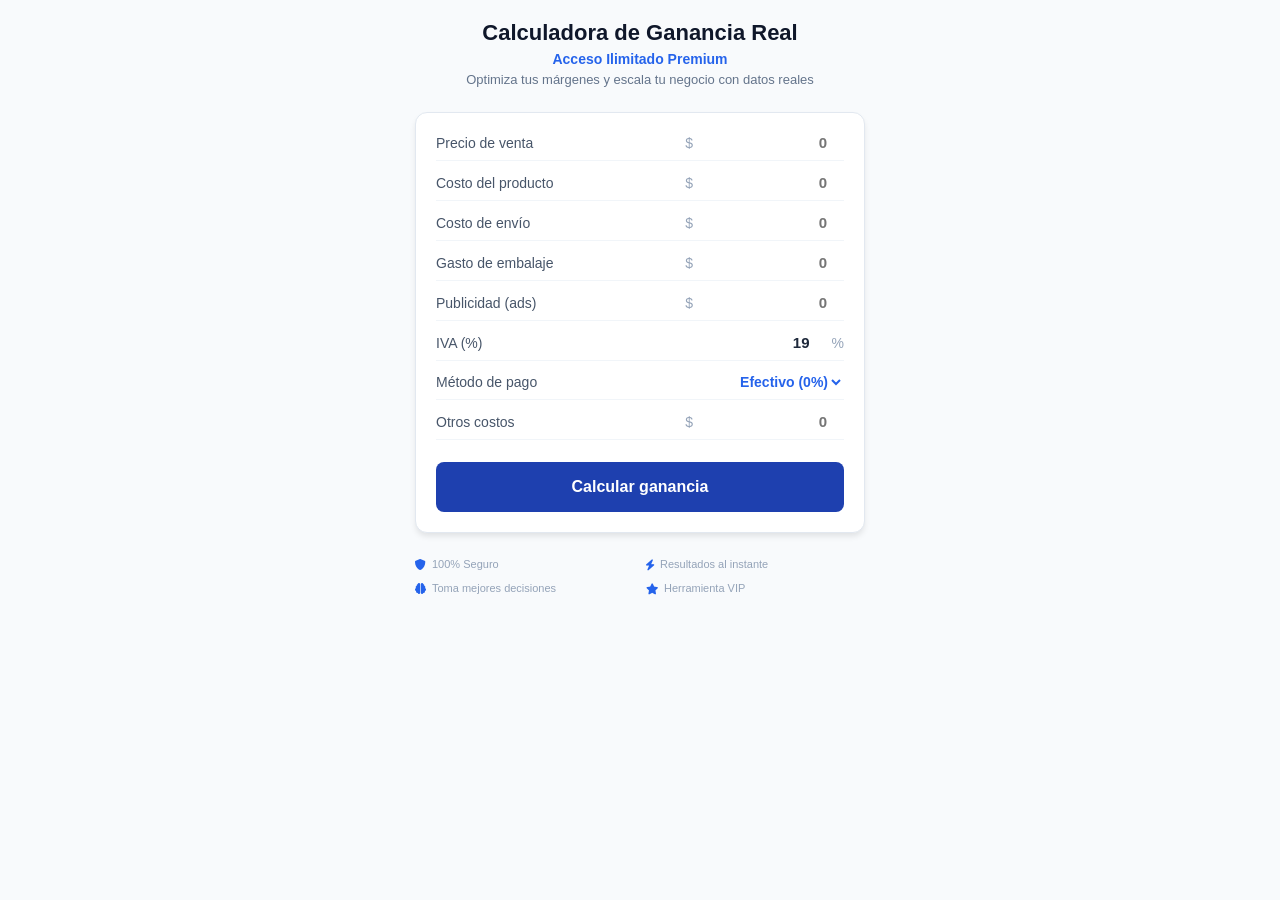
<file: vip/index.html>
<!DOCTYPE html>
<html lang="es">
<head>
    <meta charset="UTF-8">
    <meta name="viewport" content="width=device-width, initial-scale=1.0, maximum-scale=1.0, user-scalable=no">
    <title>Calculadora de Ganancia Real - VIP</title>
    <link rel="stylesheet" href="https://cdnjs.cloudflare.com/ajax/libs/font-awesome/6.0.0/css/all.min.css">
    <link rel="stylesheet" href="style.css">
</head>
<body>
    <div class="main-container">
        <header class="header-minimal">
            <h1>Calculadora de Ganancia Real</h1>
            <p class="badge-premium">Acceso Ilimitado Premium</p>
            <p class="tagline">Optimiza tus márgenes y escala tu negocio con datos reales</p>
        </header>

        <div class="card card-form">
            <div class="input-group">
                <label>Precio de venta</label>
                <div class="field-container"><span>$</span><input type="number" id="precioVenta" placeholder="0"></div>
            </div>
            <div class="input-group">
                <label>Costo del producto</label>
                <div class="field-container"><span>$</span><input type="number" id="costoProd" placeholder="0"></div>
            </div>
            <div class="input-group">
                <label>Costo de envío</label>
                <div class="field-container"><span>$</span><input type="number" id="envio" placeholder="0"></div>
            </div>
            <div class="input-group">
                <label>Gasto de embalaje</label>
                <div class="field-container"><span>$</span><input type="number" id="embalaje" placeholder="0"></div>
            </div>
            <div class="input-group">
                <label>Publicidad (ads)</label>
                <div class="field-container"><span>$</span><input type="number" id="ads" placeholder="0"></div>
            </div>
            <div class="input-group">
                <label>IVA (%)</label>
                <div class="field-container"><input type="number" id="iva" value="19"><span>%</span></div>
            </div>
            <div class="input-group">
                <label>Método de pago</label>
                <select id="metodoPago">
                    <option value="0">Efectivo (0%)</option>
                    <option value="0.035">Transbank (3.5%)</option>
                    <option value="0.0399">Flow (3.99%)</option>
                    <option value="0.0348">Mercado Pago (3.48%)</option>
                </select>
            </div>
            <div class="input-group">
                <label>Otros costos</label>
                <div class="field-container"><span>$</span><input type="number" id="otros" placeholder="0"></div>
            </div>
            
            <button id="calcBtn" class="btn-primary">Calcular ganancia</button>
        </div>

        <div id="results" class="card card-results hidden">
            <div class="result-box">
                <p class="res-label">Ganancia por unidad:</p>
                <strong id="utilidad">$0</strong>
                <div class="badge" id="badge-alert">Estado</div>
            </div>
            
            <div class="proyeccion-box">
                <div class="icon-stat">📊</div>
                <p id="proyeccion">Si haces 30 ventas al mes, el resultado sería <strong>$0</strong></p>
            </div>

            <div class="status-msg" id="status-box">
                <div class="status-icon" id="status-icon-div">
                    <i class="fas fa-chart-line"></i>
                </div>
                <div class="status-text-content">
                    <p class="status-title" id="status-title">Estado del producto</p>
                    <p class="status-desc" id="status-desc">Cargando análisis...</p>
                </div>
            </div>
        </div>

        <footer class="trust-footer">
            <div class="trust-item"><i class="fas fa-shield-alt"></i> 100% Seguro</div>
            <div class="trust-item"><i class="fas fa-bolt"></i> Resultados al instante</div>
            <div class="trust-item"><i class="fas fa-brain"></i> Toma mejores decisiones</div>
            <div class="trust-item"><i class="fas fa-star"></i> Herramienta VIP</div>
        </footer>
    </div>
    <script src="app.js"></script>
</body>
</html>
</file>
<file: vip/style.css>
body {
    font-family: -apple-system, BlinkMacSystemFont, "Segoe UI", Roboto, Arial, sans-serif;
    background-color: #f8fafc; color: #1e293b; margin: 0; padding: 20px;
    display: flex; justify-content: center;
}
.main-container { width: 100%; max-width: 450px; }
.header-minimal { text-align: center; margin-bottom: 25px; }
.header-minimal h1 { font-size: 22px; font-weight: 800; color: #0f172a; margin: 0; }
.badge-premium { color: #2563eb; font-size: 14px; font-weight: 700; margin: 5px 0; }
.tagline { color: #64748b; font-size: 13px; margin: 5px 0; }

.card { background: white; border-radius: 12px; padding: 20px; box-shadow: 0 4px 6px -1px rgba(0,0,0,0.1); margin-bottom: 20px; border: 1px solid #e2e8f0; }

.input-group { display: flex; justify-content: space-between; align-items: center; margin-bottom: 12px; padding-bottom: 8px; border-bottom: 1px solid #f1f5f9; }
.input-group label { font-size: 14px; font-weight: 500; color: #475569; }

.field-container { display: flex; align-items: center; width: 45%; justify-content: flex-end; }
.field-container input { border: none; outline: none; width: 80%; text-align: right; font-size: 15px; font-weight: 700; color: #1e293b; }
.field-container span { color: #94a3b8; font-size: 14px; margin-left: 5px; }

select { border: none; outline: none; text-align: right; color: #2563eb; font-weight: 700; font-size: 14px; background: transparent; cursor: pointer; }

.btn-primary { width: 100%; background: #1e40af; color: white; border: none; padding: 16px; border-radius: 8px; font-weight: 700; font-size: 16px; cursor: pointer; margin-top: 10px; transition: background 0.2s; }
.btn-primary:active { background: #1e3a8a; }

/* Ajuste de tamaño en Resultados */
.result-box { text-align: center; margin-bottom: 15px; }
.res-label { font-size: 15px; color: #64748b; font-weight: 500; margin-bottom: 5px; }
#utilidad { font-size: 36px; font-weight: 800; display: block; letter-spacing: -1px; }

.badge { display: inline-block; padding: 6px 14px; border-radius: 20px; font-size: 13px; font-weight: 700; margin-top: 12px; }

.proyeccion-box { background: #f8fafc; padding: 12px; border-radius: 10px; margin: 15px 0; display: flex; align-items: center; gap: 12px; font-size: 14px; border: 1px solid #e2e8f0; }

.status-msg { display: flex; gap: 15px; padding: 16px; border-radius: 10px; text-align: left; margin-top: 15px; }
.status-icon { font-size: 24px; display: flex; align-items: center; }
.status-title { font-weight: 700; margin: 0; font-size: 15px; }
.status-desc { font-size: 13px; margin-top: 3px; opacity: 0.9; line-height: 1.4; }

.trust-footer { display: grid; grid-template-columns: 1fr 1fr; gap: 12px; margin-top: 25px; }
.trust-item { display: flex; align-items: center; gap: 6px; font-size: 11px; color: #94a3b8; }
.trust-item i { color: #2563eb; }

.hidden { display: none !important; }
</file>
